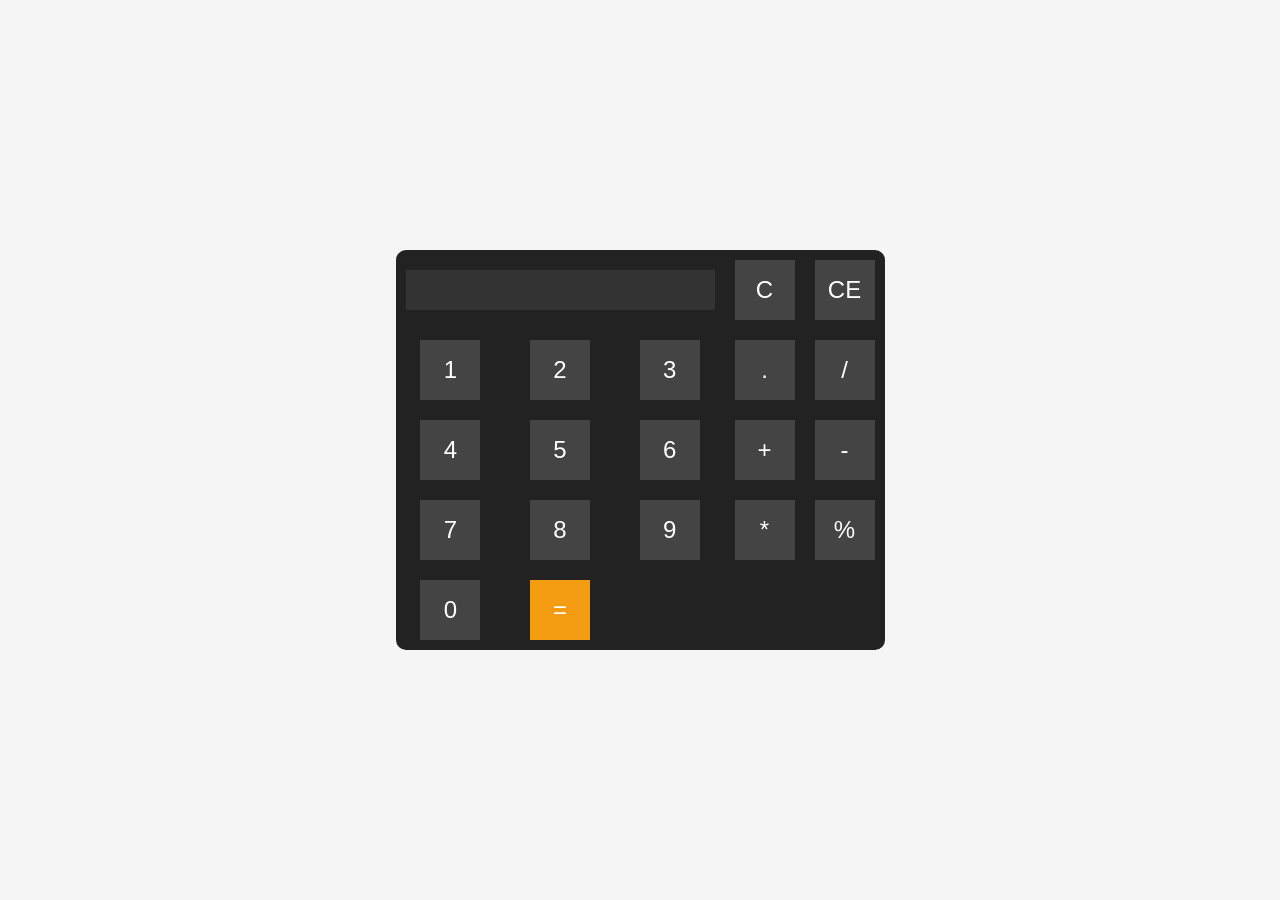
<file: Bai_3_HTML_CSS_va_JAVASCRIPT/7.10/index.html>
<!DOCTYPE html>
<html lang="en">

<head>
    <meta charset="UTF-8" />
    <meta http-equiv="X-UA-Compatible" content="IE=edge" />
    <meta name="viewport" content="width=device-width, initial-scale=1.0" />
    <title>Máy tính</title>
    <link rel="stylesheet" href="style.css" />
    <script>
        function clearScreen() {
            document.getElementById("result").value = "";
        }
        function display(value) {
            document.getElementById("result").value += value;
        }
        function calculate() {
            var first = document.getElementById("result").value;
            var second = eval(first);
            document.getElementById("result").value = second;
        }
    </script>
</head>

<body>
    <table class="calculator">
        <tr>
            <td colspan="3">
                <input class="display-box" type="text" id="result" disabled />
            </td>
            <td>
                <input class="button" type="button" value="C" onclick="clearScreen()" />
            </td>
            <td>
                <input class="button" type="button" value="CE" onclick="clearScreen()" />
            </td>
        </tr>
        <tr>
            <td>
                <input class="button" type="button" value="1" onclick="display('1')" />
            </td>
            <td>
                <input class="button" type="button" value="2" onclick="display('2')" />
            </td>
            <td>
                <input class="button" type="button" value="3" onclick="display('3')" />
            </td>
            <td>
                <input class="button" type="button" value="." onclick="display('.')" />
            </td>
            <td>
                <input class="button" type="button" value="/" onclick="display('/')" />
            </td>
        </tr>
        <tr>
            <td>
                <input class="button" type="button" value="4" onclick="display('4')" />
            </td>
            <td>
                <input class="button" type="button" value="5" onclick="display('5')" />
            </td>
            <td>
                <input class="button" type="button" value="6" onclick="display('6')" />
            </td>
            <td>
                <input class="button" type="button" value="+" onclick="display('+')" />
            </td>
            <td>
                <input class="button" type="button" value="-" onclick="display('-')" />
            </td>
        </tr>
        <tr>
            <td>
                <input class="button" type="button" value="7" onclick="display('7')" />
            </td>
            <td>
                <input class="button" type="button" value="8" onclick="display('8')" />
            </td>
            <td>
                <input class="button" type="button" value="9" onclick="display('9')" />
            </td>
            <td>
                <input class="button" type="button" value="*" onclick="display('*')" />
            </td>
            <td>
                <input class="button" type="button" value="%" onclick="display('%')" />
            </td>
        </tr>
        <tr>
            <td>
                <input class="button" type="button" value="0" onclick="display('0')" />
            </td>
            <td>
                <input class="button" type="button" value="=" onclick="calculate()" />
            </td>
        </tr>
    </table>
</body>

</html>
</file>
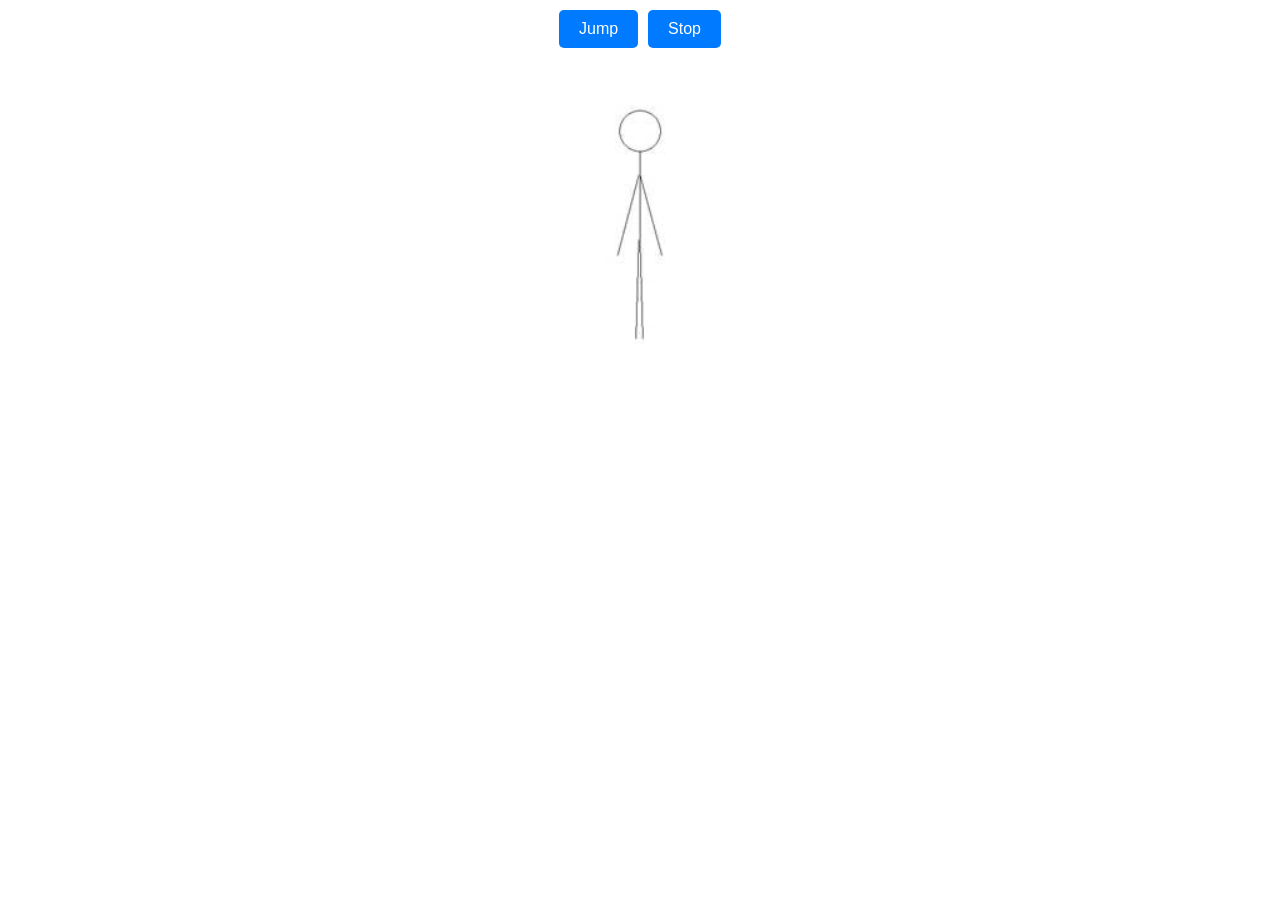
<file: Bai_3_HTML_CSS_va_JAVASCRIPT/7.11/index.html>
<!DOCTYPE html>
<html lang="en">

<head>
    <meta charset="UTF-8">
    <meta name="viewport" content="width=device-width, initial-scale=1.0">
    <link rel="stylesheet" href="style.css">
    <script src="index.js"></script>
    <title>Document</title>
</head>

<body>
    <div class="container">
        <div class="button">
            <button id="jump" onclick="start()">Jump</button>
            <button id="stop" onclick="stop()">Stop</button>
        </div>
        <img class="image" id="img" src="./img/1.png" alt="">

    </div>
</body>

</html>
</file>
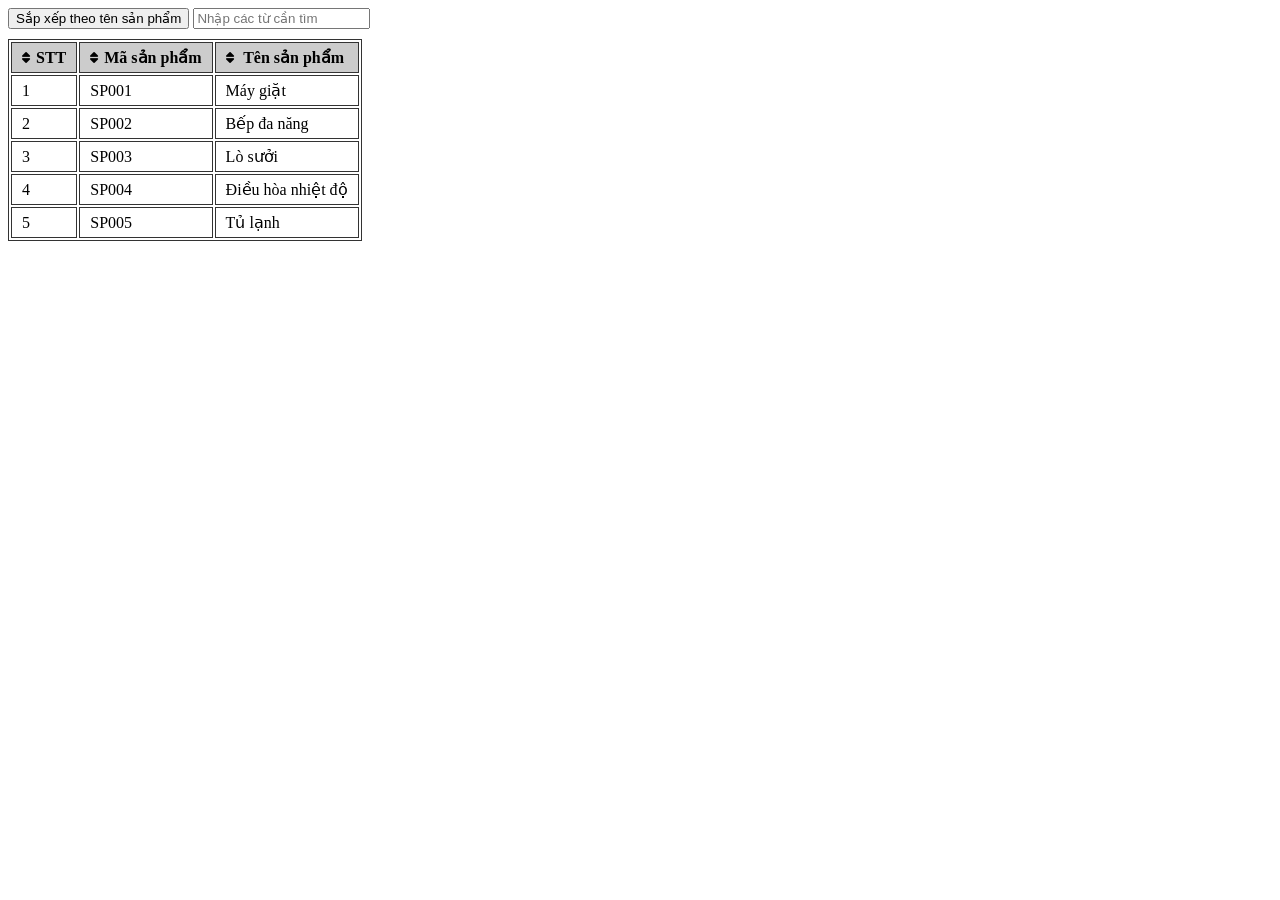
<file: Bai_3_HTML_CSS_va_JAVASCRIPT/7.12/index.html>
<!DOCTYPE html>
<html lang="en">
<head>
    <meta charset="UTF-8">
    <meta http-equiv="X-UA-Compatible" content="IE=edge">
    <meta name="viewport" content="width=device-width, initial-scale=1.0">
    <title>Document</title>
    <link rel="stylesheet" href="https://cdnjs.cloudflare.com/ajax/libs/font-awesome/6.2.1/css/all.min.css" integrity="sha512-MV7K8+y+gLIBoVD59lQIYicR65iaqukzvf/nwasF0nqhPay5w/9lJmVM2hMDcnK1OnMGCdVK+iQrJ7lzPJQd1w==" crossorigin="anonymous" referrerpolicy="no-referrer" />
</head>
<style>
    table {
        margin-top: 10px;
    }

    table, td, th {
        border: 1px solid #333;
    }

    
    td, th {
        padding: 5px 10px;
        
    }
    
    th {
        position: relative;
        cursor: pointer;
        background-color: #ccc;
        padding-left: 24px;
    }

    .fa-caret-up {
        position: absolute;
        left: 10px;
        top: 6px;
        font-size: 13px;
    }

    .fa-caret-down {
        position: absolute;
        left: 10px;
        top: 11px;
        font-size: 13px;
    }
    
    .selected {
        color: #fff;
    }

    .highlight {
        background-color: yellow;
    }

</style>
<body>
    <div class="container">
        <button class="sort-by-name">Sắp xếp theo tên sản phẩm</button>
        <input type="text" placeholder="Nhập các từ cần tìm" onkeyup="onSearch()">
        <table>
            
        </table>
    </div>

    <script src="index.js"></script>
</body>
</html>
</file>
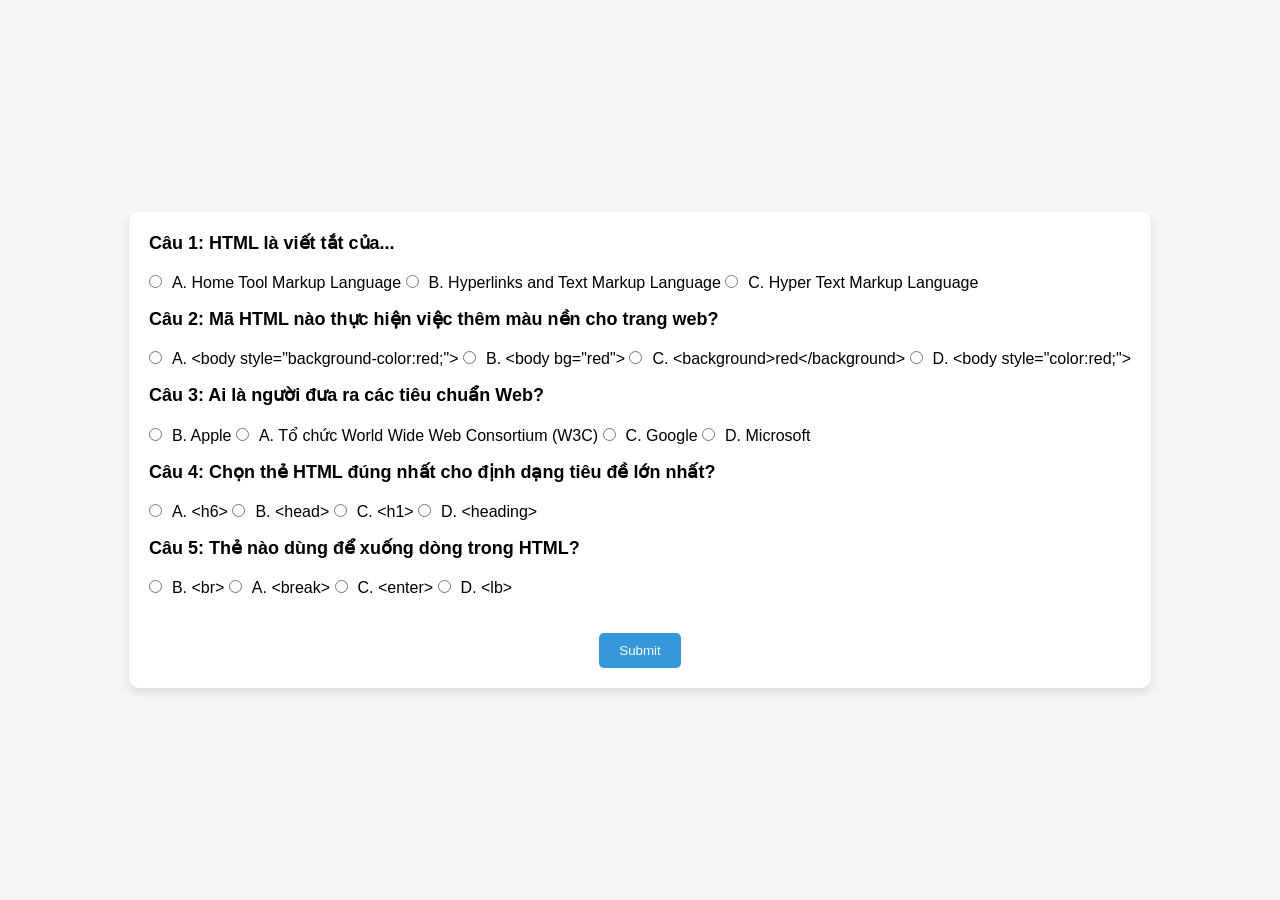
<file: Bai_3_HTML_CSS_va_JAVASCRIPT/7.2/index.html>
<!DOCTYPE html>
<html lang="en">

<head>
    <meta charset="UTF-8" />
    <meta name="viewport" content="width=device-width, initial-scale=1.0" />
    <link rel="stylesheet" href="style.css" />
    <script src="script.js"></script>
    <title>Thi trắc nghiệm</title>
</head>

<body>
    <div class="container">
        <form id="questions" name="question">
            <h4 class="question">Câu 1: HTML là viết tắt của...</h4>
            <input type="radio" class="answer" name="1" value="A">A. Home Tool Markup Language</input>
            <input type="radio" class="answer" name="1" value="B">B. Hyperlinks and Text Markup Language</input>
            <input type="radio" class="answer" name="1" value="C">C. Hyper Text Markup Language</input>


            <h4 class="question">Câu 2: Mã HTML nào thực hiện việc thêm màu nền cho trang web?</h4>
            <input type="radio" class="answer" name="2" value="A">A. &lt;body style="background-color:red;"&gt;</input>
            <input type="radio" class="answer" name="2" value="B">B. &lt;body bg="red"&gt;</input>
            <input type="radio" class="answer" name="2" value="C">C. &lt;background&gt;red&lt;/background&gt;</input>
            <input type="radio" class="answer" name="2" value="D">D. &lt;body style="color:red;"&gt;</input>

            <h4 class="question">Câu 3: Ai là người đưa ra các tiêu chuẩn Web?</h4>
            <input type="radio" class="answer" name="3" value="A">B. Apple</input>
            <input type="radio" class="answer" name="3" value="B">A. Tổ chức World Wide Web Consortium (W3C)</input>
            <input type="radio" class="answer" name="3" value="C">C. Google</input>
            <input type="radio" class="answer" name="3" value="D">D. Microsoft</input>

            <h4 class="question">Câu 4: Chọn thẻ HTML đúng nhất cho định dạng tiêu đề lớn nhất?</h4>
            <input type="radio" class="answer" name="4" value="A">A. &lt;h6&gt;</input>
            <input type="radio" class="answer" name="4" value="B">B. &lt;head&gt;</input>
            <input type="radio" class="answer" name="4" value="C">C. &lt;h1&gt;</input>
            <input type="radio" class="answer" name="4" value="D">D. &lt;heading&gt;</input>

            <h4 class="question">Câu 5: Thẻ nào dùng để xuống dòng trong HTML?</h4>
            <input type="radio" class="answer" name="5" value="A">B. &lt;br&gt;</input>
            <input type="radio" class="answer" name="5" value="B">A. &lt;break&gt;</input>
            <input type="radio" class="answer" name="5" value="C">C. &lt;enter&gt;</input>
            <input type="radio" class="answer" name="5" value="D">D. &lt;lb&gt;</input>
            <div class="button">
                <button type="submit" onclick="checkAnswer()">Submit</button>
            </div>
        </form>
    </div>
</body>

</html>
</file>
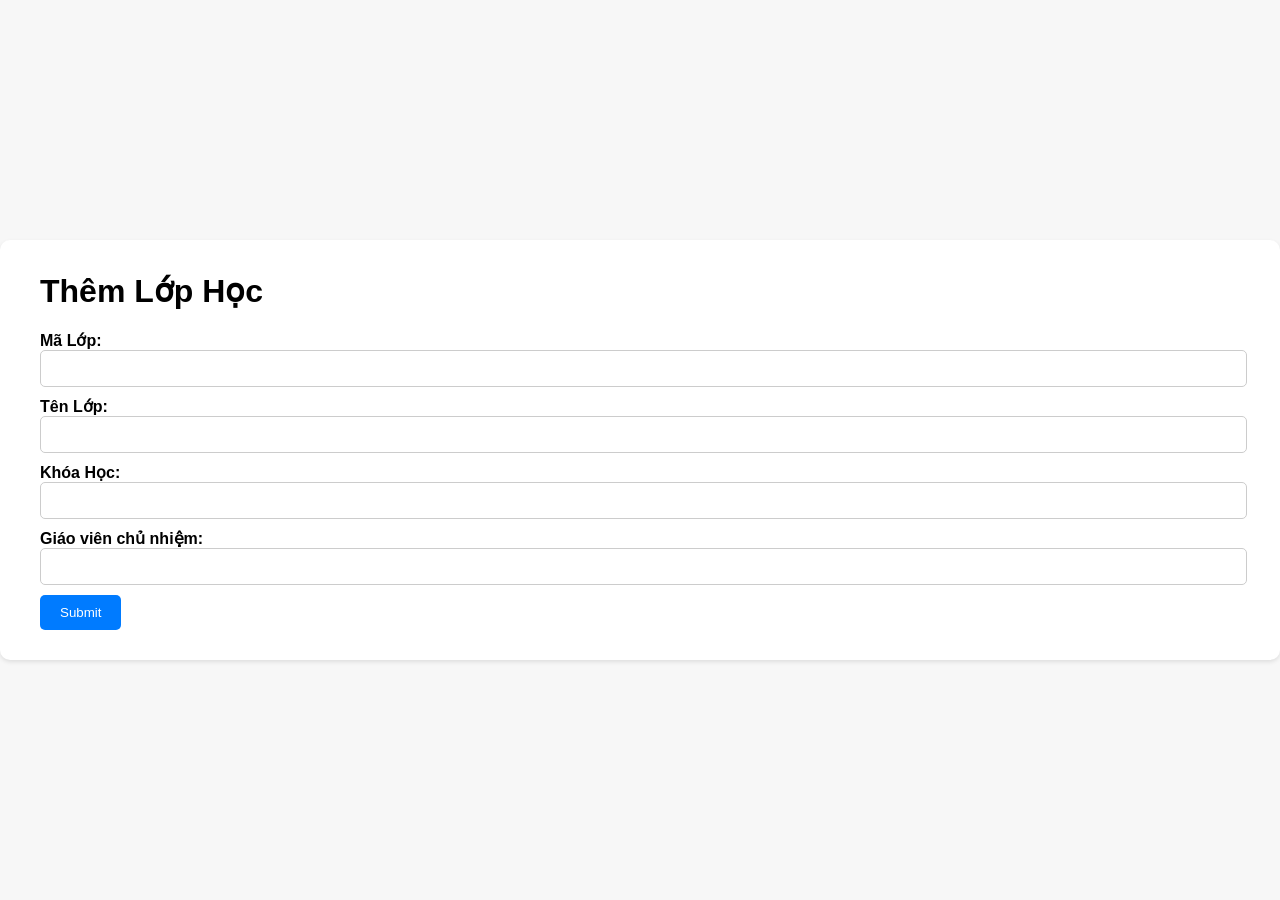
<file: Bai_3_HTML_CSS_va_JAVASCRIPT/7.3/index.html>
<!DOCTYPE html>
<html lang="en">

<head>
    <meta charset="UTF-8" />
    <meta name="viewport" content="width=device-width, initial-scale=1.0" />
    <link rel="stylesheet" href="style.css" />
    <script src="script.js"></script>
    <title>Lớp học</title>
</head>

<body>
    <div class="container">
        <h1>Thêm Lớp Học</h1>
        <form id="lopForm">
            <label for="malop">Mã Lớp:</label>
            <input type="text" id="malop" name="malop" maxlength="6" required />

            <label for="tenlop">Tên Lớp:</label>
            <input type="text" id="tenlop" name="tenlop" maxlength="50" required />

            <label for="khoahoc">Khóa Học:</label>
            <input type="number" id="khoahoc" name="khoahoc" required />

            <label for="gv">Giáo viên chủ nhiệm:</label>
            <input type="text" id="gv" name="gv" maxlength="50" required />

            <button type="submit" onclick="checkForm()">Submit</button>
        </form>
    </div>
</body>

</html>
</file>
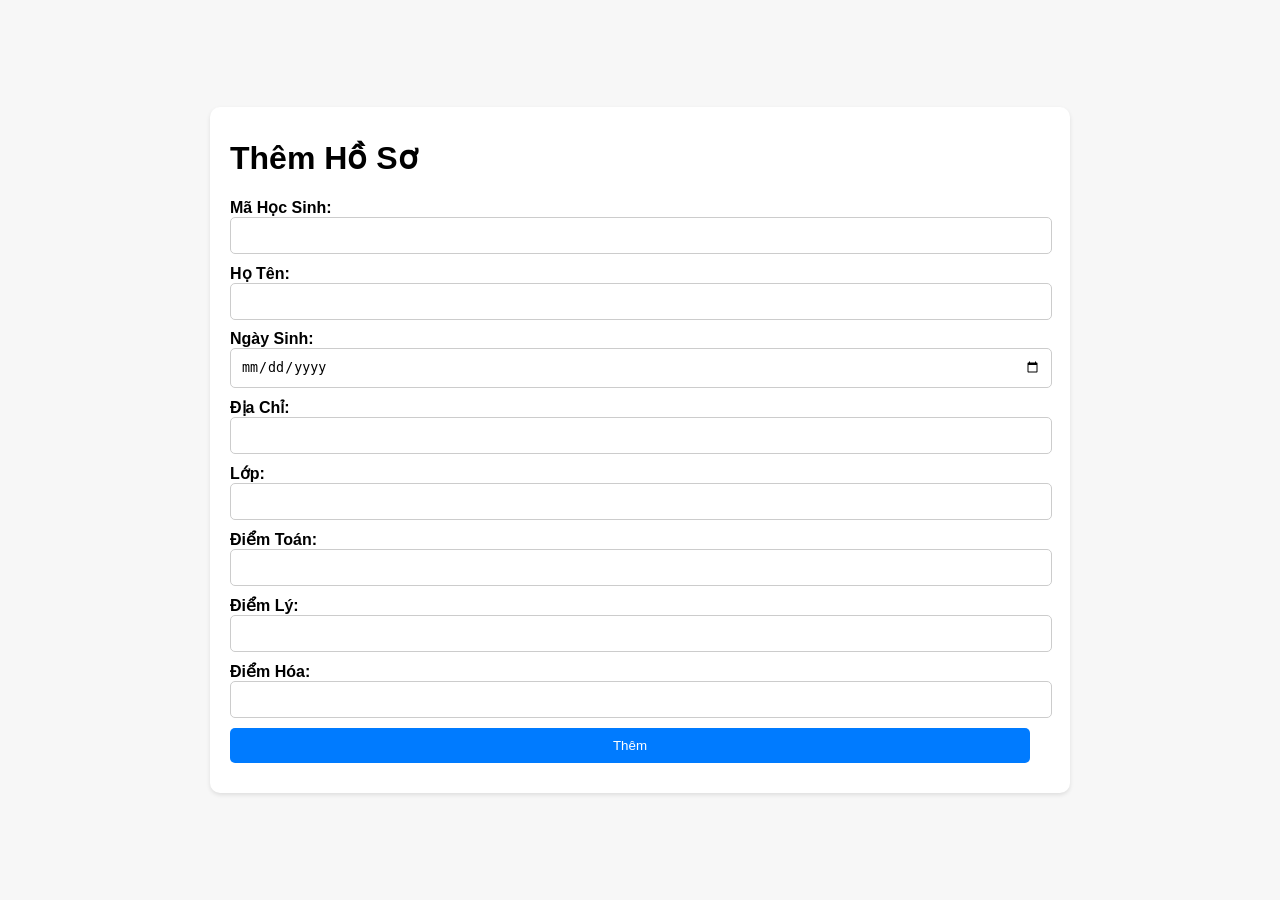
<file: Bai_3_HTML_CSS_va_JAVASCRIPT/7.4/index.html>
<!DOCTYPE html>
<html lang="en">

<head>
    <meta charset="UTF-8" />
    <meta name="viewport" content="width=device-width, initial-scale=1.0" />
    <script src="script.js"></script>
    <link rel="stylesheet" href="style.css" />
    <title>Hồ sơ</title>
</head>

<body>
    <div class="container">
        <h1>Thêm Hồ Sơ</h1>
        <form id="hosoForm">
            <label for="mahs">Mã Học Sinh:</label>
            <input type="text" id="mahs" name="mahs" maxlength="8" required />

            <label for="hoten">Họ Tên:</label>
            <input type="text" id="hoten" name="hoten" maxlength="50" required />

            <label for="ngaysinh">Ngày Sinh:</label>
            <input type="date" id="ngaysinh" name="ngaysinh" required />

            <label for="diachi">Địa Chỉ:</label>
            <input type="text" id="diachi" name="diachi" maxlength="150" required />

            <label for="lop">Lớp:</label>
            <input type="text" id="lop" name="lop" maxlength="6" required />

            <label for="diemtoan">Điểm Toán:</label>
            <input type="number" id="diemtoan" name="diemtoan" step="0.01" required />

            <label for="diemly">Điểm Lý:</label>
            <input type="number" id="diemly" name="diemly" step="0.01" required />

            <label for="diemhoa">Điểm Hóa:</label>
            <input type="number" id="diemhoa" name="diemhoa" step="0.01" required />

            <input type="submit" value="Thêm" onclick="checkInput()" />
        </form>
    </div>
</body>

</html>
</file>
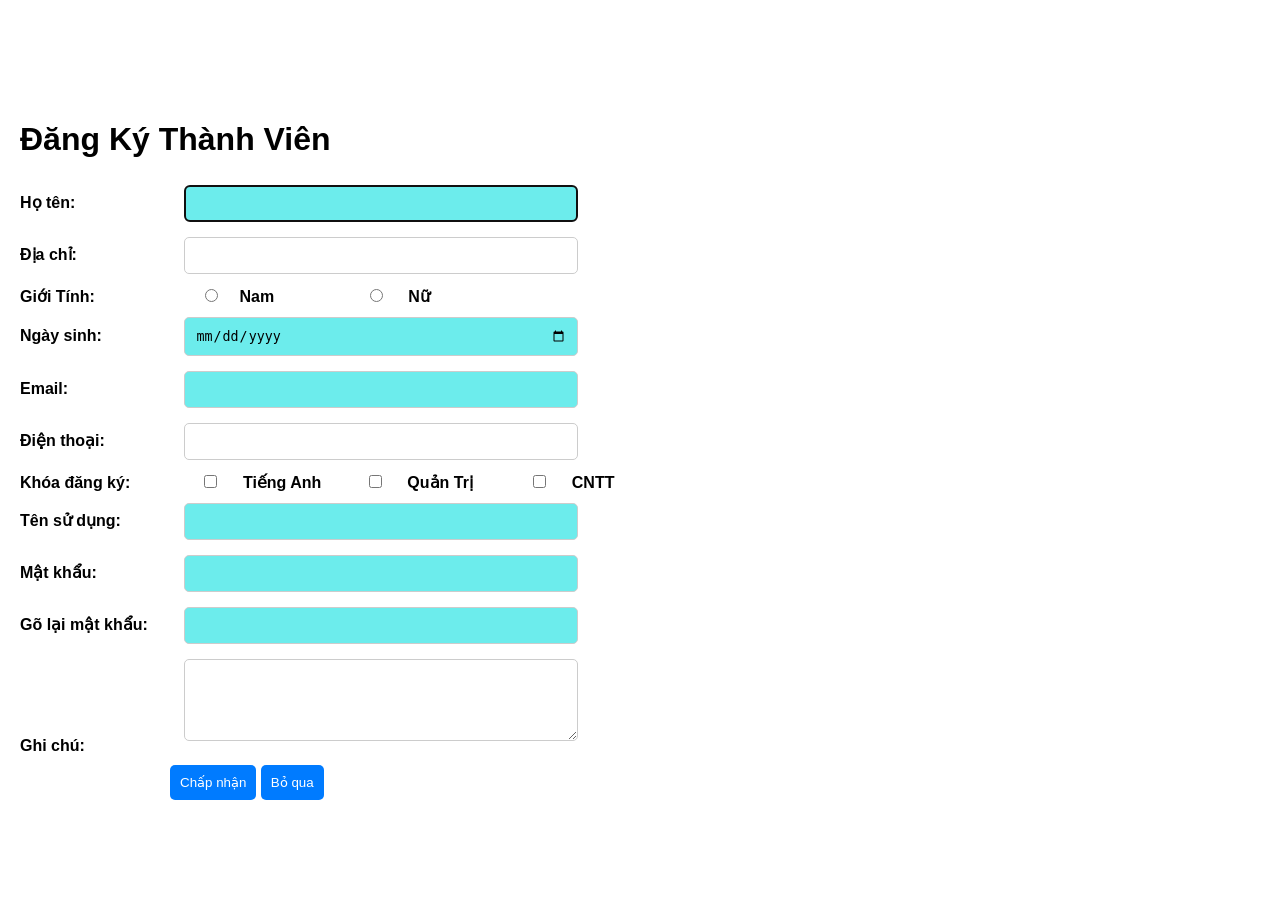
<file: Bai_3_HTML_CSS_va_JAVASCRIPT/7.5/index.html>
<!DOCTYPE html>
<html lang="en">

<head>
    <meta charset="UTF-8" />
    <meta name="viewport" content="width=device-width, initial-scale=1.0" />
    <link rel="stylesheet" href="styte.css" />
    <script src="script.js"></script>
    <title>Đăng ký thành viên</title>
</head>

<body>
    <div class="container">
        <h1>Đăng Ký Thành Viên</h1>
        <form id="registrationForm">
            <div class="divInput">
                <label for="fullName">Họ tên:</label>
                <input type="text" id="fullName" name="fullName" onfocusout="convertName()" autofocus required />
                <label for="fullName" id="errorName"></label>
            </div>

            <div class="divInput">
                <label for="address">Địa chỉ:</label>
                <input type="text" id="address" name="address" required />
            </div>
            <div class="divInput">
                <label>Giới Tính:</label>
                <label><input type="radio" name="gender" value="Nam" required />Nam</label>
                <label><input type="radio" name="gender" value="Nữ" required /> Nữ</label>
                <label for="fullName" id="errorGender"></label>
            </div>

            <div class="divInput">
                <label for="dob">Ngày sinh:</label>
                <input type="date" id="dob" name="dob" required />
                <label for="fullName" id="errorDob"></label>
            </div>

            <div class="divInput">
                <label for="email">Email:</label>
                <input type="email" id="email" name="email" onfocusout="checkEmail()" required />
                <label for="" id="error" name="email"></label>
            </div>

            <div class="divInput">
                <label for="phone">Điện thoại:</label>
                <input type="tel" id="phone" name="phone" />
            </div>

            <div class="divInput">
                <label>Khóa đăng ký:</label>
                <label><input type="checkbox" name="course" value="Tiếng Anh" /> Tiếng Anh</label>
                <label><input type="checkbox" name="course" value="Quản Trị" /> Quản Trị</label>
                <label><input type="checkbox" name="course" value="CNTT" /> CNTT</label>
                <label for="fullName" id="errorCourse"></label>
            </div>

            <div class="divInput">
                <label for="username">Tên sử dụng:</label>
                <input type="text" id="username" name="username" required />
                <label for="fullName" id="errorUsername"></label>

            </div>

            <div class="divInput">
                <label for="password">Mật khẩu:</label>
                <input type="password" id="password" name="password" required />
            </div>

            <div class="divInput">
                <label for="confirmPassword">Gõ lại mật khẩu:</label>
                <input type="password" id="confirmPassword" name="confirmPassword" onfocusout="checkPass()" required />
                <label for="confirmPassword" id="errorPass"></label>
            </div>

            <div class="divInput">
                <label for="notes">Ghi chú:</label>
                <textarea id="notes" name="notes" rows="4"></textarea>
                <label for="notes" id="errorNote"></label>
            </div>

            <div class="button">
                <button type="submit" onclick="checkAll()">Chấp nhận</button>
                <button type="reset" onclick="resetForm()">Bỏ qua</button>
            </div>
        </form>
    </div>
</body>

</html>
</file>
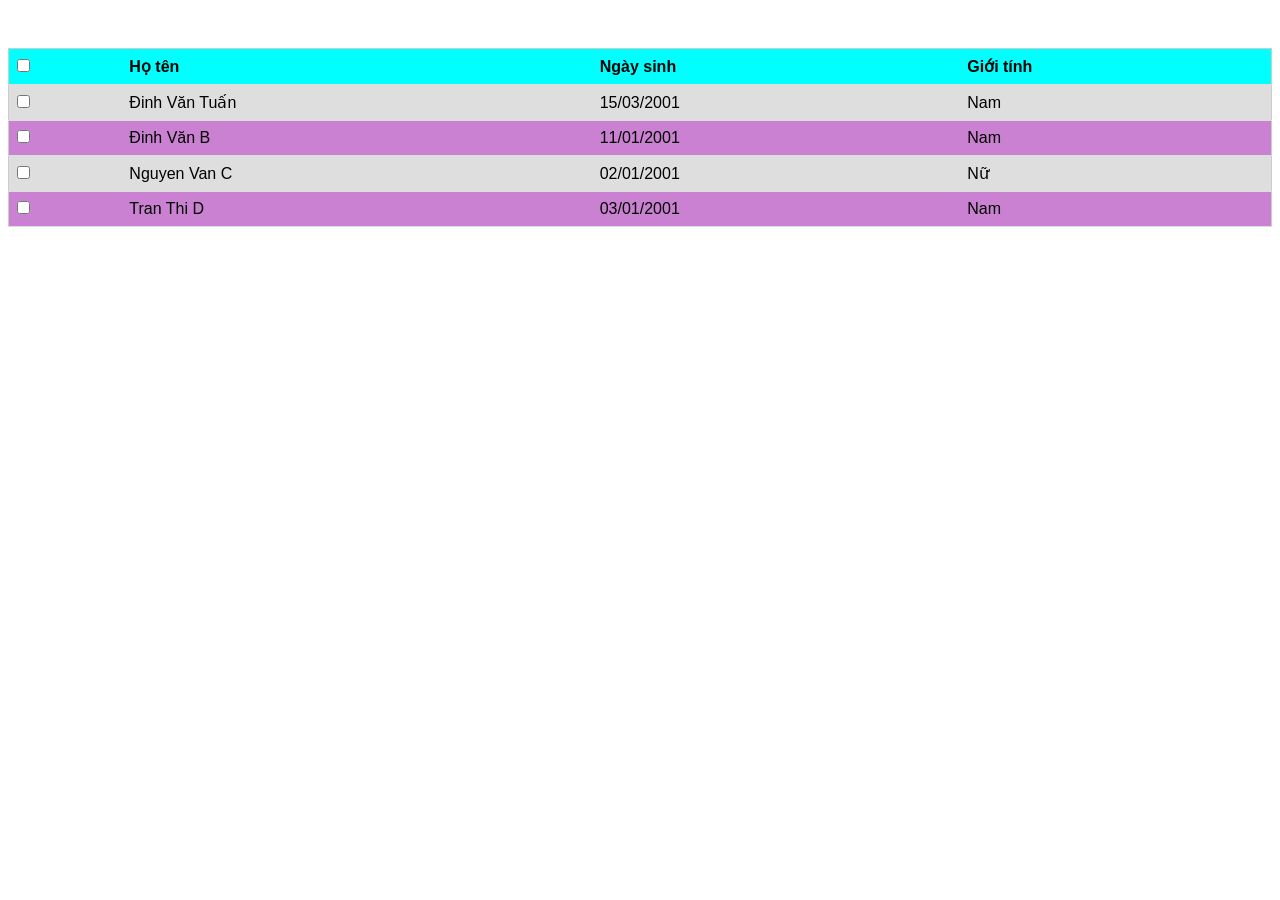
<file: Bai_3_HTML_CSS_va_JAVASCRIPT/7.6/index.html>
<!DOCTYPE html>
<html lang="en">

<head>
    <meta charset="UTF-8">
    <meta name="viewport" content="width=device-width, initial-scale=1.0">
    <link rel="stylesheet" href="./css/table.css">
    <!-- <link rel="stylesheet" href="./css/test.css"> -->
    <title>Danh sách</title>
</head>

<body>
    <div class="group-op-container">
        <div class="group-op nodisplay">
            <button class="group-op-delete">Xóa</button>
        </div>
    </div>
    <table id="tbl">
        <thead>
            <tr>
                <th><input type="checkbox" id="chkall" /></th>
                <th>Họ tên</th>
                <th>Ngày sinh</th>
                <th>Giới tính</th>
            </tr>
        </thead>
        <tbody>
            <tr class="evenr">
                <td><input type="checkbox" name="chk" /></td>
                <td>Đinh Văn Tuấn</td>
                <td>15/03/2001</td>
                <td>Nam</td>
            </tr>
            <tr class="oddr">
                <td><input type="checkbox" name="chk" /></td>
                <td>Đinh Văn B</td>
                <td>11/01/2001</td>
                <td>Nam</td>
            </tr>
            <tr class="evenr">
                <td><input type="checkbox" name="chk" /></td>
                <td>Nguyen Van C</td>
                <td>02/01/2001</td>
                <td>Nữ</td>
            </tr>
            <tr class="oddr">
                <td><input type="checkbox" name="chk" /></td>
                <td>Tran Thi D</td>
                <td>03/01/2001</td>
                <td>Nam</td>
            </tr>
        </tbody>
    </table>
    <script type="text/javascript" src="./js/table.js"></script>
</body>

</html>
</file>
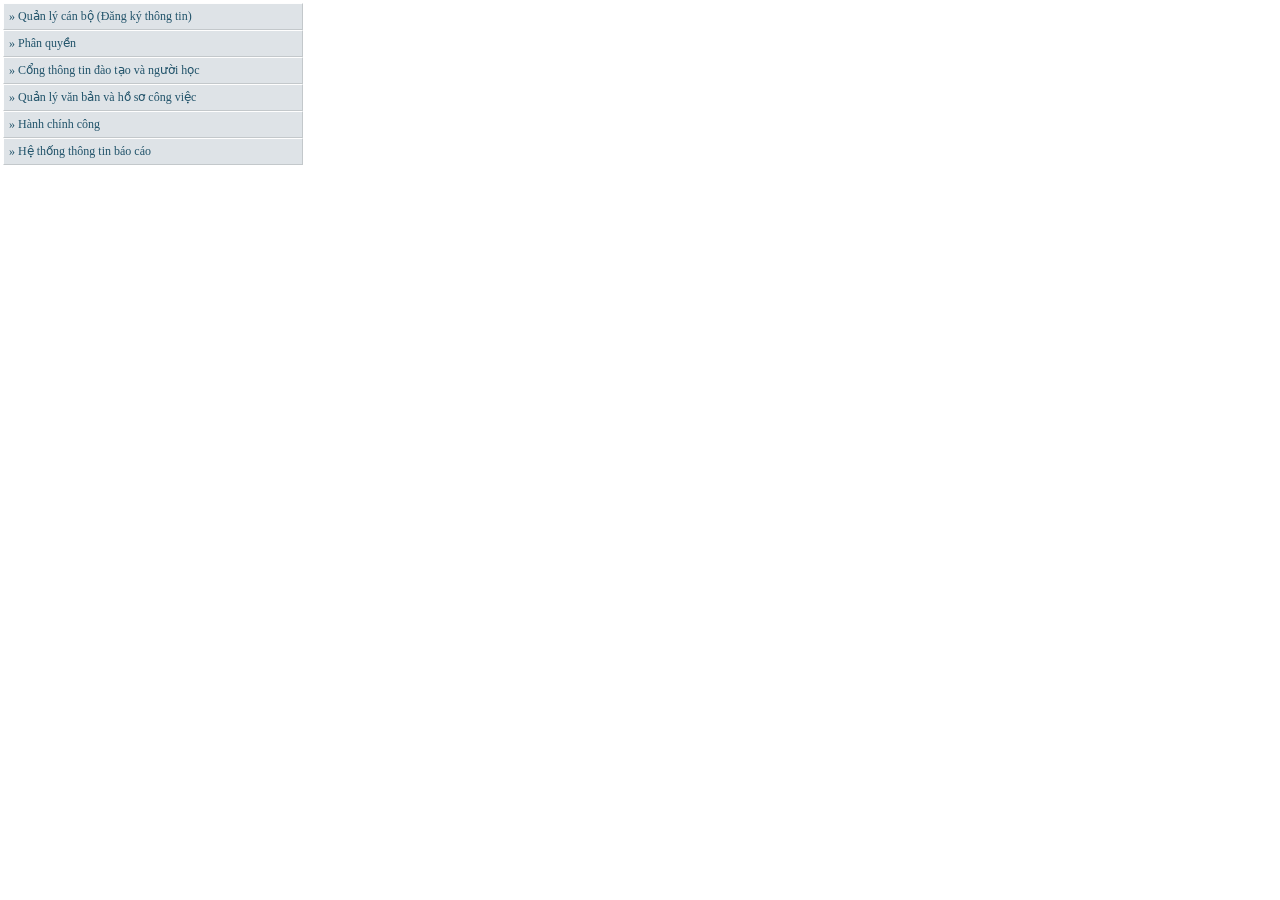
<file: Bai_3_HTML_CSS_va_JAVASCRIPT/7.7/index.html>
<!DOCTYPE html>
<html>

<head>
  <title>7.7</title>
  <meta http-equiv="Content-Type" content="text/html" charset="UTF-8" />
  <link rel="stylesheet" href="style.css" />
  <script src="index.js"></script>
  <title>Thực đơn</title>
</head>

<body leftmargin="0" rightmargin="0" topmargin="0" bottommargin="0">
  <table>
    <tr>
      <td valign="top">
        <table cellspacing="0">
          <tr>
            <td class="portalModTd" onMouseOver="javascript:tdMouseOver(this);"
              onMouseOut="javascript:tdMouseOut(this);" onclick="javascript:avoid(this);"
              title="Quản lý cán bộ (Đăng ký thông tin)">
              &raquo; Quản lý cán bộ (Đăng ký thông tin)
            </td>
          </tr>
          <tr>
            <td class="portalModTd" onMouseOver="javascript:tdMouseOver(this);"
              onMouseOut="javascript:tdMouseOut(this);" onclick="javascript:avoid(this);" title="Phân quyền">
              &raquo; Phân quyền
            </td>
          </tr>
          <tr>
            <td class="portalModTd" onMouseOver="javascript:tdMouseOver(this);"
              onMouseOut="javascript:tdMouseOut(this);" onclick="javascript:avoid(this);"
              title="Cổng thông tin đào tạo và người học">
              &raquo; Cổng thông tin đào tạo và người học
            </td>
          </tr>
          <tr>
            <td class="portalModTd" onMouseOver="javascript:tdMouseOver(this);"
              onMouseOut="javascript:tdMouseOut(this);" onclick="javascript:avoid(this);"
              title="Quản lý văn bản và hồ sơ công việc">
              &raquo; Quản lý văn bản và hồ sơ công việc
            </td>
          </tr>
          <tr>
            <td class="portalModTd" onMouseOver="javascript:tdMouseOver(this);"
              onMouseOut="javascript:tdMouseOut(this);" onclick="javascript:avoid(this);" title="Hành chính công">
              &raquo; Hành chính công
            </td>
          </tr>
          <tr>
            <td class="portalModTd" onMouseOver="javascript:tdMouseOver(this);"
              onMouseOut="javascript:tdMouseOut(this);" onclick="javascript:avoid(this);" title="Hệ thống thông tin báo cáo">
              &raquo; Hệ thống thông tin báo cáo
            </td>
          </tr>
        </table>
      </td>
      <td id="content" valign="top"></td>
    </tr>
  </table>
</body>

</html>
</file>
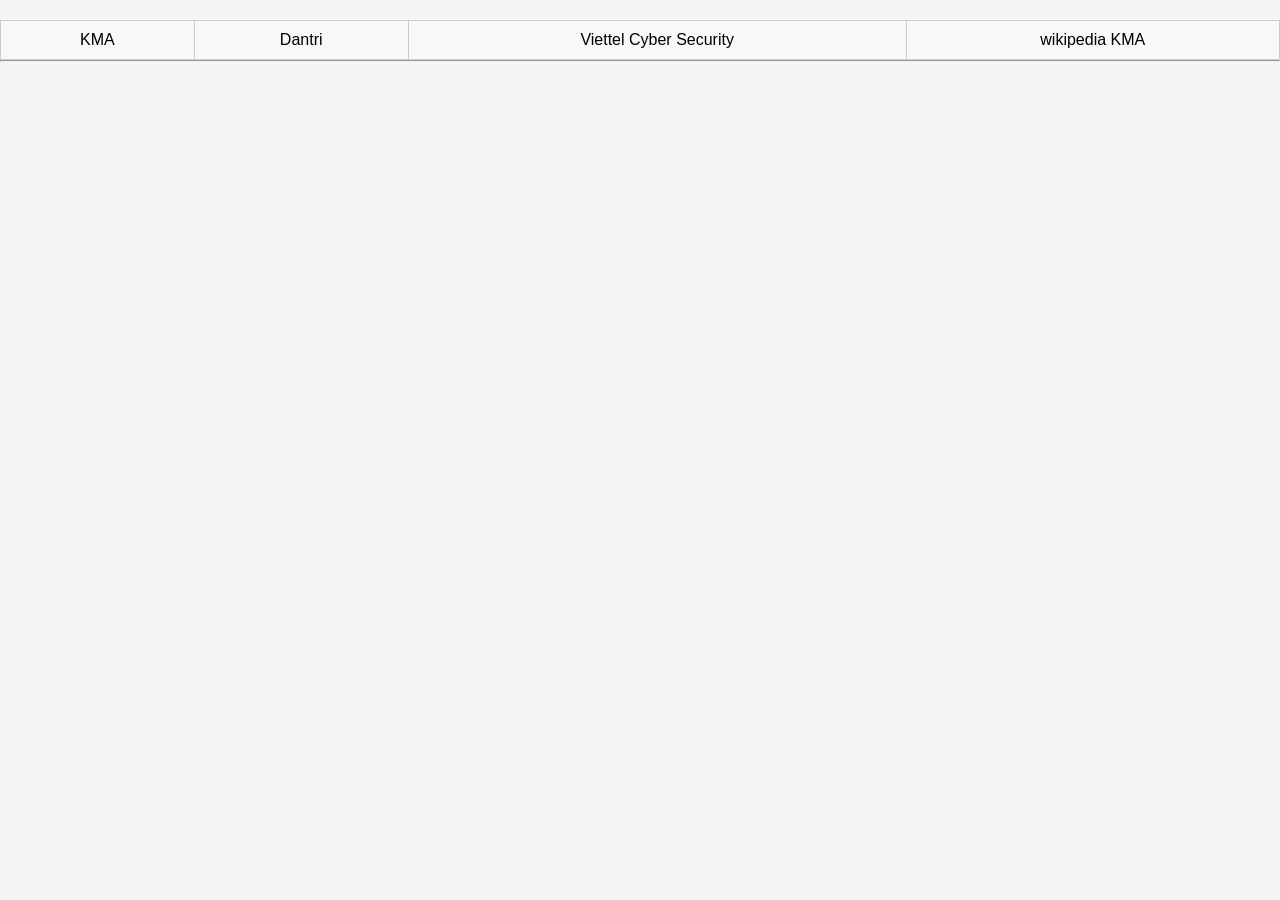
<file: Bai_3_HTML_CSS_va_JAVASCRIPT/7.8/index.html>
<!DOCTYPE html>
<html>

<head>
    <meta http-equiv="Content-Type" content="text/html" charset="UTF-8" />
    <link rel="stylesheet" href="style.css" />
    <title>Tab</title>
</head>

<body>
    <table cellpadding="2" cellspacing="0">
        <tr>
            <td id="m1" class="tab-bt" onmouseover="javascript:MO(this);" onmouseout="javascript:MOut(this);"
                onclick="javascript:MC(this);">
                KMA
            </td>
            <td id="m2" class="tab-bt" onmouseover="javascript:MO(this);" onmouseout="javascript:MOut(this);"
                onclick="javascript:MC(this);">
                Dantri
            </td>
            <td id="m3" class="tab-bt" onmouseover="javascript:MO(this);" onmouseout="javascript:MOut(this);"
                onclick="javascript:MC(this);">
                Viettel Cyber Security
            </td>
            <td id="m4" class="tab-bt" onmouseover="javascript:MO(this);" onmouseout="javascript:MOut(this);"
                onclick="javascript:MC(this);">
                wikipedia KMA
            </td>
        </tr>
    </table>
    <hr />

    <iframe id="myframe" style="height: 600px; width: 100%"></iframe>

    <script type="text/javascript">
        sel_ = null;

        function MO(r) {
            if (r != sel_) r.className = "tab-sc";
        }

        function MOut(r) {
            if (r != sel_) r.className = "tab-bt";
        }

        function MC(r) {
            if (sel_ != null) sel_.className = "tab-bt";

            sel_ = r;
            sel_.className = "tab-dc";

            frm = document.getElementById("myframe");
            if (sel_.id == "m1") {
                frm.src = "https://actvn.edu.vn/";
            } else if (sel_.id == "m2") {
                frm.src = "http://dantri.com.vn";
            } else if (sel_.id == "m3") {
                frm.src = "https://viettelcybersecurity.com";
            } else if (sel_.id == "m4") {
                frm.src = "https://vi.wikipedia.org/wiki/H%E1%BB%8Dc_vi%E1%BB%87n_K%E1%BB%B9_thu%E1%BA%ADt_M%E1%BA%ADt_m%C3%A3_(Vi%E1%BB%87t_Nam)";
            }
        }
    </script>
</body>

</html>
</file>
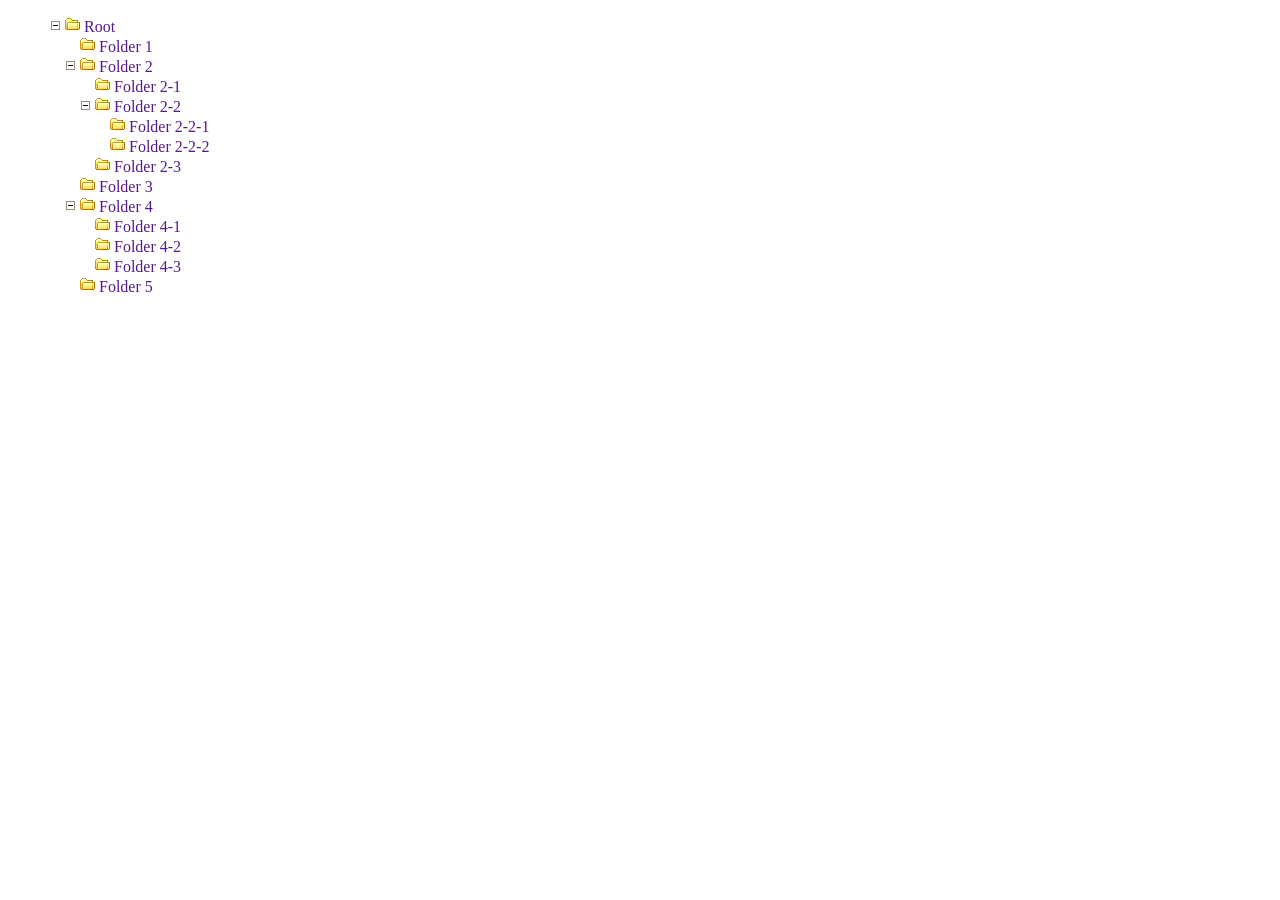
<file: Bai_3_HTML_CSS_va_JAVASCRIPT/7.9/index.html>
<!DOCTYPE html>
<html>
<head>
    <META http-equiv='Content-Type' content="text/html" charset ="UTF-8">
        <title>7.9</title>
        <link rel="stylesheet" href="css/tree.css">
        <title>Cây</title>
</head>

<body'>

<ul class="tree">
			<li class="has-children"><img src="images/minus.gif" onclick="javascript:Folder_Toggle(this);"/><a href=""><img src="images/folder.gif"/> Root</a>
					<ul>
						<li class="no-child"><a href=""><img src="images/folder.gif"/> Folder 1</a></li>
						<li class="has-children"><img src="images/minus.gif" onclick="javascript:Folder_Toggle(this);"/><a href=""><img src="images/folder.gif"/> Folder 2</a>
							<ul>
								<li class="no-child"><a href=""><img src="images/folder.gif"/> Folder 2-1</a></li>
								<li class="has-children"><img src="images/minus.gif" onclick="javascript:Folder_Toggle(this);"/><a href=""><img src="images/folder.gif"/> Folder 2-2</a>
									<ul>
										<li class="no-child"><a href=""><img src="images/folder.gif"/> Folder 2-2-1</a></li>
										<li class="no-child"><a href=""><img src="images/folder.gif"/> Folder 2-2-2</a></li>
									</ul>
								</li>
								<li class="no-child"><a href=""><img src="images/folder.gif"/> Folder 2-3</a></li>
							</ul>
						</li>
						<li class="no-child"><a href=""><img src="images/folder.gif"/> Folder 3</a></li>
						<li class="has-children"><img src="images/minus.gif" onclick="javascript:Folder_Toggle(this);"/><a href=""><img src="images/folder.gif"/> Folder 4</a>
							<ul>
								<li class="no-child"><a href=""><img src="images/folder.gif"/> Folder 4-1</a></li>
								<li class="no-child"><a href=""><img src="images/folder.gif"/> Folder 4-2</a></li>
								<li class="no-child"><a href=""><img src="images/folder.gif"/> Folder 4-3</a></li>
							</ul>
						</li>
						<li class="no-child"><a href=""><img src="images/folder.gif"/> Folder 5</a></li>
					</ul>
			</li>
		</ul>
	<script >
        function Folder_Toggle(myself) {
            if (myself.nextSibling.nextSibling.nextSibling.style.display == "") {
                myself.nextSibling.nextSibling.nextSibling.style.display = "none";
                myself.src = "images/plus.gif";
            } else {
                myself.nextSibling.nextSibling.nextSibling.style.display = "";
                myself.src = "images/minus.gif";
            }
        }
    </script>
</body>
</html>
</file>
<file: Bai_3_HTML_CSS_va_JAVASCRIPT/7.10/style.css>
* {
    margin: 0;
    padding: 0;
    box-sizing: border-box;
}

body {
    font-family: Arial, sans-serif;
    background-color: #f5f5f5;
    display: flex;
    justify-content: center;
    align-items: center;
    height: 100vh;
    margin: 0;
    padding: 0;
}

.calculator {
    border-collapse: collapse;
    background-color: #222;
    border-radius: 10px;
    overflow: hidden;
}

.calculator td {
    padding: 10px;
    text-align: center;
}

.display-box {
    width: 100%;
    height: 40px;
    font-size: 24px;
    text-align: right;
    padding: 5px;
    border: none;
    background-color: #333;
    color: white;
}

.button {
    width: 60px;
    height: 60px;
    font-size: 24px;
    color: white;
    background-color: #444;
    border: none;
    cursor: pointer;
    transition: background-color 0.2s;
}

.button:hover {
    background-color: #555;
}

.button[value="="] {
    background-color: #f39c12;
}

.button[value="="]:hover {
    background-color: #e67e22;
}
</file>
<file: Bai_3_HTML_CSS_va_JAVASCRIPT/7.11/style.css>
body, html {
    margin: 0;
    padding: 0;
    height: 40%;
    display: flex;
    justify-content: center;
    align-items: center;
}

.image {
    max-width: 100%;
    height: auto;
    margin-top: 100px;
}

.container {
    text-align: center;
}

.image-container {
    display: inline-block;
    position: relative;
}

.button {
    position: absolute;
    top: 10px;
    left: 50%;
    transform: translateX(-50%);
    display: flex;
    gap: 10px;
    justify-content: center;
    align-items: center;
}

button {
    padding: 10px 20px;
    font-size: 16px;
    background-color: #007bff;
    color: #fff;
    border: none;
    border-radius: 5px;
    cursor: pointer;
}

button:hover {
    background-color: #0056b3;
}
</file>
<file: Bai_3_HTML_CSS_va_JAVASCRIPT/7.2/style.css>
* {
    margin: 0;
    padding: 0;
    box-sizing: border-box;
}

body {
    font-family: Arial, sans-serif;
    background-color: #f5f5f5;
    display: flex;
    justify-content: center;
    align-items: center;
    height: 100vh;
    margin: 0;
    padding: 0;
}

.container {
    background-color: #fff;
    padding: 20px;
    border-radius: 10px;
    box-shadow: 0 4px 8px rgba(0, 0, 0, 0.1);
}

h4 {
    font-size: 18px;
    margin-bottom: 10px;
}

input[type="radio"] {
    margin-right: 10px;
}

.button {
    text-align: center;
    margin-top: 20px;
}

button {
    background-color: #3498db;
    color: white;
    border: none;
    padding: 10px 20px;
    border-radius: 5px;
    cursor: pointer;
    transition: background-color 0.2s;
}

button:hover {
    background-color: #2980b9;
}


h4.question {
    margin-bottom: 20px;
}

.answer {
    margin-bottom: 20px;
}
</file>
<file: Bai_3_HTML_CSS_va_JAVASCRIPT/7.3/style.css>
body {
    font-family: Arial, sans-serif;
    background-color: #f7f7f7;
    margin: 0;
    padding: 0;
    display: flex;
    justify-content: center;
    align-items: center;
    height: 100vh;
}

.container {
    background-color: #fff;
    padding: 10px 55px 30px 40px;
    border-radius: 10px;
    box-shadow: 0 2px 4px rgba(0, 0, 0, 0.1);
}

.error {
    color: red;
}

label {
    font-weight: bold;
}

input[type="text"],
input[type="number"] {
    width: 100%;
    padding: 10px;
    border: 1px solid #ccc;
    border-radius: 5px;
    margin-bottom: 10px;
}

button {
    background-color: #007bff;
    color: white;
    border: none;
    padding: 10px 20px;
    border-radius: 5px;
    cursor: pointer;
}

button:hover {
    background-color: #0056b3;
}
</file>
<file: Bai_3_HTML_CSS_va_JAVASCRIPT/7.4/style.css>
body {
    font-family: Arial, sans-serif;
    background-color: #f7f7f7;
    margin: 0;
    padding: 0;
    display: flex;
    justify-content: center;
    align-items: center;
    height: 100vh;
}

.container {
    background-color: #fff;
    padding: 10px 40px 20px 20px;
    border-radius: 10px;
    box-shadow: 0 2px 4px rgba(0, 0, 0, 0.1);
    max-width: 800px;
    width: 100%;
}

.error {
    color: red;
}

label {
    font-weight: bold;
}

input[type="text"],
input[type="number"],
input[type="date"],
input[type="submit"] {
    width: 100%;
    padding: 10px;
    border: 1px solid #ccc;
    border-radius: 5px;
    margin-bottom: 10px;
}

input[type="submit"] {
    background-color: #007bff;
    color: white;
    border: none;
    padding: 10px 20px;
    border-radius: 5px;
    cursor: pointer;
}

input[type="submit"]:hover {
    background-color: #0056b3;
}
</file>
<file: Bai_3_HTML_CSS_va_JAVASCRIPT/7.5/styte.css>
body {
  font-family: Arial, sans-serif;
  margin: 0;
  padding: 0;
  display: flex;
  justify-content: center;
  align-items: center;
  height: 100vh;
}

.container {
  padding: 20px;
  border-radius: 10px;
  width: 100%;
}

label {
  display: inline-block;
  font-weight: bold;
  width: 150px;
  margin-right: 10px;
}

input,
textarea,
select {
  flex: 1;
  padding: 10px;
  border: 1px solid #ccc;
  border-radius: 5px;
  margin-top: 5px;
  margin-bottom: 10px;
  width: 30%;
}

input[type="checkbox"],
input[type="radio"] {
  margin-right: 5px;
}

button[type="submit"],
button[type="reset"] {
  background-color: #007bff;
  color: white;
  border: none;
  padding: 10px 20px;
  border-radius: 5px;
  cursor: pointer;
  padding: 10px;
}

button[type="submit"]:hover,
button[type="reset"]:hover {
  background-color: #0056b3;
}

.button {
  margin: 10px 20px 0 150px;
}

#fullName,
#dob,
#email,
#username,
#password,
#confirmPassword {
  background-color: rgb(108, 236, 236);
}

#error,
#errorPass,
#errorName,
#errorGender,
#errorUsername,
#errorCourse,
#errorDob,
#errorNote {
  margin-left: 10px;
  color: red;
  width: 500px;
}
</file>
<file: Bai_3_HTML_CSS_va_JAVASCRIPT/7.6/css/table.css>
body {
  font-family: Arial, sans-serif;
}

.group-op-container {
  display: flex;
  justify-content: flex-end;
  margin-bottom: 10px;
}

.group-op-delete {
  background-color: #e74c3c;
  color: white;
  border: none;
  padding: 5px 10px;
  border-radius: 5px;
  cursor: pointer;
}

#tbl {
  width: 100%;
  border-collapse: collapse;
  border: 1px solid #ccc;
}

#tbl thead th {
  background-color: aqua;
  padding: 8px;
  text-align: left;
  border-bottom: 1px solid #ddd;
}

#tbl tr.evenr {
  background-color: #dfdede;
}

#tbl tr.oddr {
  background-color: #ca81d1;
}

#tbl input[type="checkbox"] {
  margin: 0;
}

#tbl td {
  padding: 8px;
  border-bottom: 1px solid #ddd;
}

#tbl tbody tr:hover {
  background-color: rgb(112, 235, 112);
}

#tbl input[type="checkbox"]:hover {
  background-color: #f9f9f9;
}

/* #tbl {
	border: solid 1px #000000;
	border-collapse:collapse;
}
#tbl td, th {
	border: solid 1px #000000;
}
#tbl thead {
	background-color:#0d8bd3;
}
#tbl tr.oddr {
	background-color:#a5a5a5;
}
#tbl tr.evenr {
	background-color:#76f6eb;
}*/

#tbl tr.selectedr {
  background-color: rgb(252, 255, 102)!important;
}
.nodisplay {
  display: none;
}
div.group-op-container {
  height: 30px;
}
</file>
<file: Bai_3_HTML_CSS_va_JAVASCRIPT/7.6/css/test.css>
#tbl {
	border: solid 1px #000000;
	border-collapse:collapse;
}
#tbl td, th {
	border: solid 1px #000000;
}
#tbl thead {
	background-color:#0d8bd3;
}
#tbl tr.oddr {
	background-color:#a5a5a5;
}
#tbl tr.evenr {
	background-color:#76f6eb;
}
#tbl tr.selectedr {background-color:rgb(252, 255, 102);}
.nodisplay {display:none;}
div.group-op-container {height:30px;}
</file>
<file: Bai_3_HTML_CSS_va_JAVASCRIPT/7.7/style.css>
td {
    font-family: arial;
    font-size: 12px;
    cursor:pointer; 
    color:#0000ff;
    width: 300px;
}
.portalModTd {
    background-color:#dee3e7;
    
    border-top: #fefefe 1px solid;
    border-left: #fefefe 1px solid;
    border-right: #c3c8cb 1px solid;
    border-bottom: #c3c8cb 1px solid;
    
    padding-top: 5px;
    padding-left: 5px;
    padding-right: 0px;
    padding-bottom: 5px;
    
    font-size: 12px;
    font-family: verdana;
    color: #21536a;
    cursor:pointer;
}
.portalModTdHover {
    background-color: #f8fafc;
    
    border-top: #fefefe 1px solid;
    border-left: #fefefe 1px solid;
    border-right: #c3c8cb 1px solid;
    border-bottom: #c3c8cb 1px solid;
    
    padding-top: 5px;
    padding-left: 5px;
    padding-right: 0px;
    padding-bottom: 5px;
    
    font-size: 12px;
    font-family: verdana;
    color: #21536a;   
    cursor:pointer;
}
.portalModTdSelected {
    background-color: #00fafc;
    
    border-top: #fefefe 1px solid;
    border-left: #fefefe 1px solid;
    border-right: #c3c8cb 1px solid;
    border-bottom: #c3c8cb 1px solid;
    
    padding-top: 5px;
    padding-left: 5px;
    padding-right: 0px;
    padding-bottom: 5px;
    
    font-size: 12px;
    font-family: verdana;
    color: #21536a;   
    cursor:pointer;
}
</file>
<file: Bai_3_HTML_CSS_va_JAVASCRIPT/7.8/style.css>
/* .tab-bt {
    background-color: #cccccc;
    border-left: solid 1px #dcdcdc;
    border-right: solid 1px #dcdcdc;
    border-top: solid 1px #dddddd;
    border-bottom: solid 0px #dddddd;
}
.tab-dc {
    background-color: #108cf8;
    border-left: solid 1px #dcdcdc;
    border-right: solid 1px #dcdcdc;
    border-top: solid 1px #dddddd;
    border-bottom: solid 0px #dddddd;
}
.tab-sc {
    background-color: #37e1df;
    border-left: solid 1px #dcdcdc;
    border-right: solid 1px #dcdcdc;
    border-top: solid 1px #dddddd;
    border-bottom: solid 0px #dddddd;
    cursor:pointer;
} */

/* Reset CSS */
* {
    margin: 0;
    padding: 0;
    box-sizing: border-box;
}

/* Body styling */
body {
    font-family: Arial, sans-serif;
    background-color: #f5f5f5;
    margin: 0;
    padding: 0;
}

/* Table styling */
table {
    width: 100%;
    border-collapse: collapse;
    margin-top: 20px;
}

td {
    padding: 10px 20px;
    text-align: center;
    cursor: pointer;
    border: 1px solid #ccc;
}

/* Table cells */
.tab-bt {
    background-color: #f8f8f8;
}

.tab-sc {
    background-color: #dcdcdc;
}

.tab-dc {
    background-color: #3498db;
    color: white;
}

/* Iframe styling */
#myframe {
    height: 500px;
    width: 100%;
    border: none;
}
</file>
<file: Bai_3_HTML_CSS_va_JAVASCRIPT/7.9/css/tree.css>
ul.tree li {
	list-style:none;
}

ul.tree li a {
	text-decoration:none;
}

ul.tree li.has-children {
	margin-left:0px;
}

ul.tree li.no-child {
	margin-left:16px;
}

ul.tree ul {
	margin-left: 0px;
	padding-left:15px;
}
</file>
